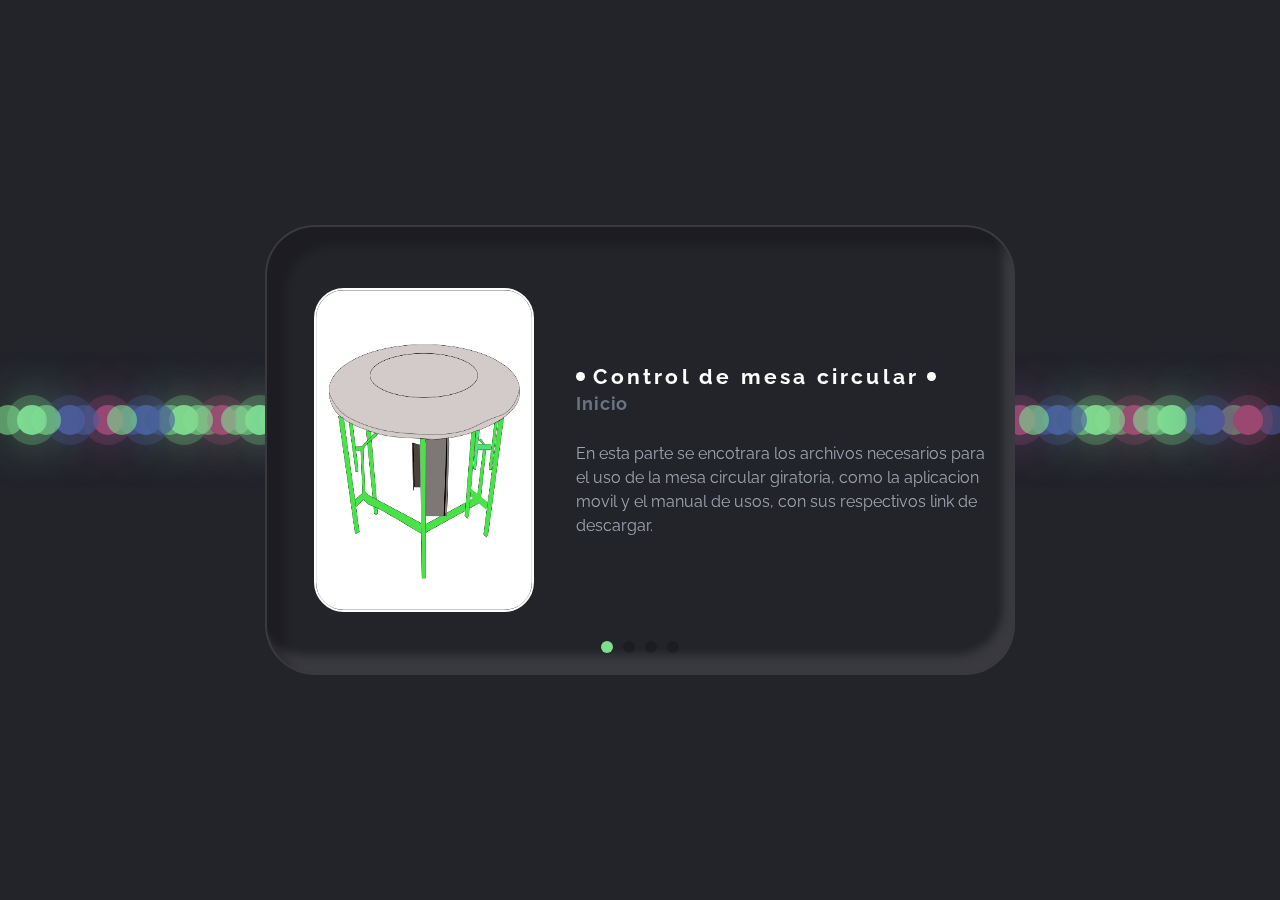
<file: index.html>
<!DOCTYPE html>
<html lang="en">

<head>
    <meta charset="UTF-8">
    <title>Control de mesa circular de tiempos y movimientos</title>
    <link rel='stylesheet' href='https://cdn.jsdelivr.net/npm/swiper@10/swiper-bundle.min.css'>
    <link rel="stylesheet" href="./style.css">
    <link rel="icon" type="imege/jpg" href="Icon.ico">

</head>

<body>
    <!-- partial:index.partial.html -->

    <body>
        <main>
            <!-- Swiper -->
            <div class="swiper">
                <div class="swiper-wrapper">
                    <div class="swiper-slide">
                        <img src="src/image/Logomesa.png" alt="Logo" />
                        <div class="content">
                            <div class="title">
                                <h1>
                                    <span class="white-point"></span> Control de mesa circular
                                    <span class="white-point"></span>
                                </h1>
                                <h3>Inicio</h3>
                            </div>
                            <p>
                                En esta parte se encotrara los archivos necesarios para el uso de la mesa circular giratoria, como la aplicacion movil y el manual de usos, con sus respectivos link de descargar.
                            </p>
                        </div>
                    </div>

                    <div class="swiper-slide">
                        <img src="src/image/Manual panel de control.png" alt="" />
                        <div class="content">
                            <div class="title">
                                <h1>
                                    <span class="white-point"></span> Manual de usos
                                    <span class="white-point"></span>
                                </h1>
                                <h3><a download="Manual de usos" href="src/resourses/ManualDeUsos.pdf">descargar</a></h3>
                            </div>
                            <p>
                                En esta apartado esta el link de descarga del manual de la mesa de tiempos de movimientos con el panel de control, leerlo antes de usarlo para evitar errores en un futuro.
                            </p>
                        </div>
                    </div>

                    <div class="swiper-slide">
                        <img src="src/image/app.jpg" alt="app" />
                        <div class="content">
                            <div class="title">
                                <h1>
                                    <span class="white-point"></span> Aplicacion Movil
                                    <span class="white-point"></span>
                                </h1>
                                <h3><a download="MesaTiempo" href="src/resourses/MesaTiempo.apk">descargar</a></h3>
                            </div>
                            <p>
                                En este apartado encontrara la aplicacion para controlar la mesa a distancia utilizando el telefono celular, esta aplicacion solo esta disponible para dispositivos android con version 5 en adelante, leer el manual de la mesa antes de usarlo.
                            </p>
                        </div>
                    </div>

                    <div class="swiper-slide">
                        <img src="src/image/Mesa de tiempos y movimientos.jpg" alt="" />
                        <div class="content">
                            <div class="title">
                                <h1>
                                    <span class="white-point"></span> Creditos
                                    <span class="white-point"></span>
                                </h1>
                                <h3>Este proyecto fue hecho por:</h3>
                            </div>
                            <p>
                                Esmeralda Garcia Arrevillaga <br> Bryan Alberto Gomez Ibarias
                            </p>
                        </div>
                    </div>



                </div>
                <div class="swiper-pagination"></div>
            </div>
        </main>

        <ul class="particles">
            <span style="--i: 11"></span>
            <span style="--i: 12"></span>
            <span style="--i: 13"></span>
            <span style="--i: 14"></span>
            <span style="--i: 15"></span>
            <span style="--i: 16"></span>
            <span style="--i: 17"></span>
            <span style="--i: 18"></span>
            <span style="--i: 19"></span>
            <span style="--i: 20"></span>
            <span style="--i: 21"></span>
            <span style="--i: 11"></span>
            <span style="--i: 12"></span>
            <span style="--i: 13"></span>
            <span style="--i: 14"></span>
            <span style="--i: 15"></span>
            <span style="--i: 16"></span>
            <span style="--i: 17"></span>
            <span style="--i: 18"></span>
            <span style="--i: 19"></span>
            <span style="--i: 20"></span>
            <span style="--i: 21"></span>
            <span style="--i: 11"></span>
            <span style="--i: 12"></span>
            <span style="--i: 13"></span>
            <span style="--i: 14"></span>
            <span style="--i: 15"></span>
            <span style="--i: 16"></span>
            <span style="--i: 17"></span>
            <span style="--i: 18"></span>
            <span style="--i: 19"></span>
            <span style="--i: 20"></span>
            <span style="--i: 21"></span>
        </ul>
    </body>
    <!-- partial -->
    <script src='https://cdn.jsdelivr.net/npm/swiper@10/swiper-bundle.min.js'></script>
    <script src="./script.js"></script>

</body>

</html>
</file>
<file: style.css>
@import url("https://fonts.googleapis.com/css2?family=Raleway:wght@200;300;400;500;600&display=swap");
*,
*::before,
*::after {
    margin: 0;
    padding: 0;
    box-sizing: border-box;
    font-family: "Raleway", sans-serif;
}

body {
    position: relative;
    display: flex;
    justify-content: center;
    align-items: center;
    background: #23232a;
    min-height: 100vh;
    width: 100%;
    overflow: hidden;
}

main {
    display: grid;
    grid-template-columns: 1fr;
    width: 100%;
    place-items: center;
    min-height: 100vh;
    padding: 0 100px;
}


/* SWIPER */

.swiper {
    max-width: 750px;
    aspect-ratio: 5/3;
    z-index: 10;
}

.swiper-pagination {
    transform: translateY(-10px);
    z-index: 10;
    --swiper-pagination-color: #7edd90;
    --swiper-pagination-bullet-size: 12px;
    --swiper-pagination-bullet-horizontal-gap: 5px;
}

.swiper-slide {
    display: grid;
    grid-template-columns: 40% 60%;
    place-items: center;
    gap: 15px;
    padding: 20px 40px 20px 20px;
    border-radius: 50px;
    border: 2px solid rgba(255, 255, 255, 0.1);
    background: #23232a;
    box-shadow: inset 18px 18px 8px rgba(0, 0, 0, 0.2), inset -10px -18px 8px rgba(255, 255, 255, 0.1);
}

.swiper-slide>img {
    width: 80%;
    height: 80%;
    border-radius: 30px;
    border: 2px solid #fff;
    filter: grayscale(40%);
}

.content {
    display: flex;
    flex-direction: column;
    justify-content: center;
    align-items: flex-start;
    gap: 25px;
    color: #fff;
}

.title>h1 {
    display: flex;
    align-items: center;
    gap: 8px;
    line-height: 1.4;
    letter-spacing: 0.2rem;
    font-size: 1.3rem;
}

.title>h3 {
    line-height: 1.5;
    letter-spacing: 0.05rem;
    color: #6b7280;
    font-size: 1.1rem;
}

.content>p {
    line-height: 1.5;
    color: #9ca3af;
    font-size: 1rem;
}

.white-point {
    display: inline-flex;
    width: 9px;
    height: 9px;
    border-radius: 50%;
    background-color: #fff;
}


/* ANIMATED BACKGROUND */

.particles {
    position: absolute;
    display: flex;
    z-index: 1;
    padding: 0 10px;
    z-index: 5;
}

.particles span {
    position: relative;
    bottom: 30px;
    width: 30px;
    height: 30px;
    background: #7edd90;
    box-shadow: 0 0 0 10px #7edd9044, 0 0 50px #7edd90, -100px 0 #475c9a99, 100px 0 #475c9a99;
    margin: 0 4px;
    border-radius: 50%;
    animation: animate calc(190s / var(--i)) ease infinite;
}

.particles span:nth-child(2n) {
    background: #475c9a;
    box-shadow: 0 0 0 10px #475c9a44, 0 0 50px #475c9a, -100px 0 #7edd9099, 100px 0 #7edd9099;
}

.particles span:nth-child(3n) {
    background: #9a4772;
    box-shadow: 0 0 0 10px #9a477244, 0 0 50px #9a4772, -100px 0 #7edd9099, 100px 0 #7edd9099;
}

@keyframes animate {
    0% {
        transform: translateY(120vh) scale(0) rotate(180deg);
    }
    20% {
        transform: translateY(100vh) scale(1) rotate(0deg);
    }
    100% {
        transform: translateY(-120vh) scale(0.5) rotate(360deg);
    }
}

@media (max-width: 800px) {
    main {
        padding: 0 0;
    }
    .swiper {
        max-width: 650px;
    }
}
</file>
